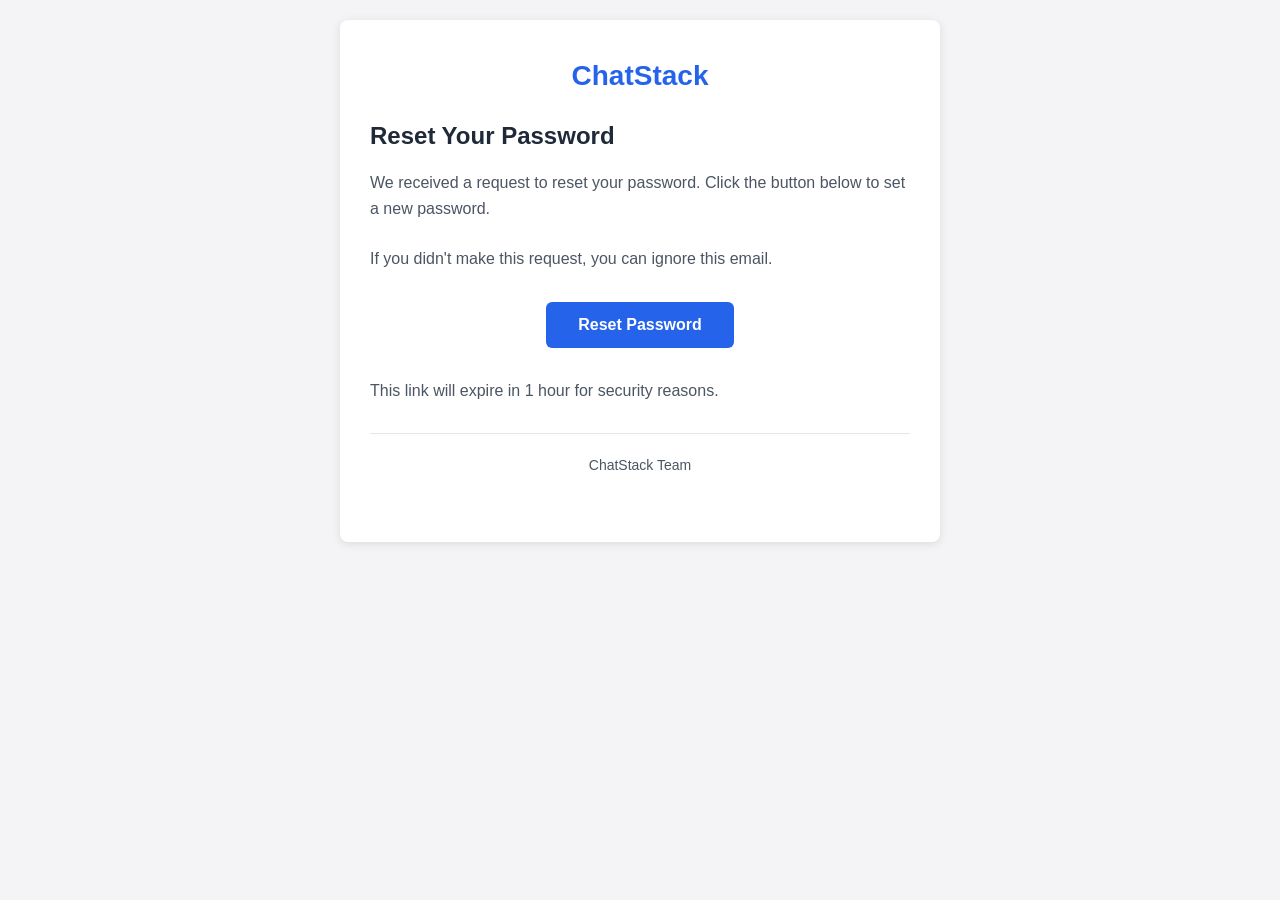
<file: src/templates/password_reset.html>
<!DOCTYPE html>
<html lang="en">
<head>
    <meta charset="UTF-8">
    <meta name="viewport" content="width=device-width, initial-scale=1.0">
    <title>Password Reset</title>
    <style>
        body {
            font-family: 'Arial', sans-serif;
            background-color: #f4f4f7;
            margin: 0;
            padding: 0;
        }
        .container {
            max-width: 600px;
            margin: 0 auto;
            padding: 20px;
        }
        .email-wrapper {
            background-color: #ffffff;
            border-radius: 8px;
            padding: 40px 30px;
            box-shadow: 0 2px 10px rgba(0,0,0,0.1);
        }
        .header {
            text-align: center;
            margin-bottom: 30px;
        }
        .logo {
            font-size: 28px;
            font-weight: bold;
            color: #2563eb;
            margin-bottom: 10px;
        }
        h1 {
            color: #1f2937;
            font-size: 24px;
            margin: 0 0 20px 0;
        }
        p {
            color: #4b5563;
            line-height: 1.6;
            margin: 0 0 25px 0;
        }
        .button-wrapper {
            text-align: center;
            margin: 30px 0;
        }
        .reset-button {
            display: inline-block;
            background-color: #2563eb;
            color: #ffffff !important;
            text-decoration: none;
            padding: 14px 32px;
            border-radius: 6px;
            font-weight: 600;
            font-size: 16px;
        }
        .reset-button:hover {
            background-color: #1d4ed8;
        }
        .footer {
            text-align: center;
            margin-top: 30px;
            padding-top: 20px;
            border-top: 1px solid #e5e7eb;
            color: #9ca3af;
            font-size: 14px;
        }
    </style>
</head>
<body>
    <div class="container">
        <div class="email-wrapper">
            <div class="header">
                <div class="logo">ChatStack</div>
            </div>
            <h1>Reset Your Password</h1>
            <p>We received a request to reset your password. Click the button below to set a new password.</p>
            <p>If you didn't make this request, you can ignore this email.</p>
            <div class="button-wrapper">
                <a href="{{ reset_link }}" class="reset-button">Reset Password</a>
            </div>
            <p>This link will expire in 1 hour for security reasons.</p>
            <div class="footer">
                <p>ChatStack Team</p>
            </div>
        </div>
    </div>
</body>
</html>
</file>
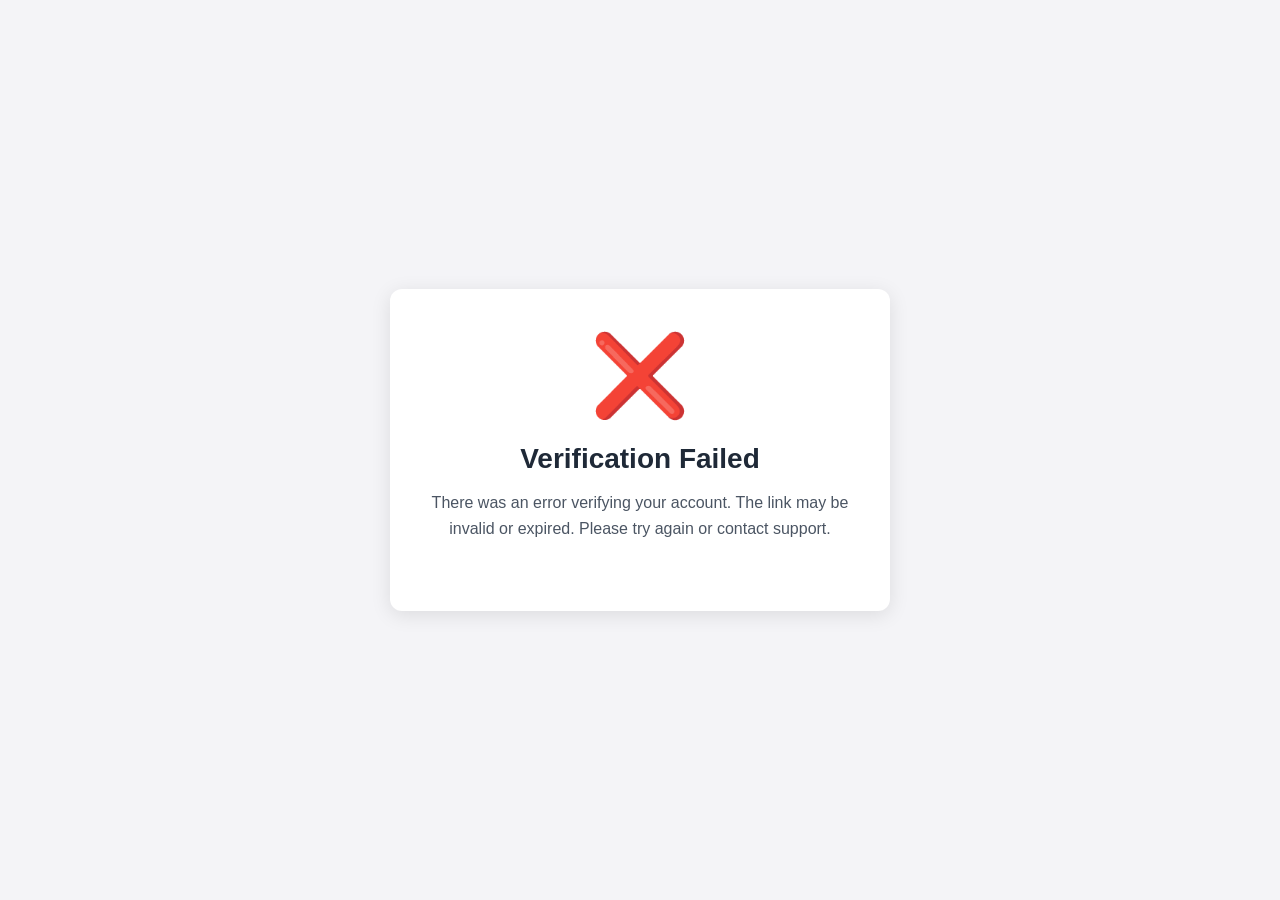
<file: src/templates/verification_error.html>
<!DOCTYPE html>
<html lang="en">
<head>
    <meta charset="UTF-8">
    <meta name="viewport" content="width=device-width, initial-scale=1.0">
    <title>Verification Error</title>
    <style>
        body {
            font-family: 'Arial', sans-serif;
            background-color: #f4f4f7;
            margin: 0;
            padding: 0;
            display: flex;
            justify-content: center;
            align-items: center;
            min-height: 100vh;
        }
        .container {
            max-width: 500px;
            width: 90%;
        }
        .card {
            background-color: #ffffff;
            border-radius: 12px;
            padding: 40px 30px;
            box-shadow: 0 4px 20px rgba(0,0,0,0.1);
            text-align: center;
        }
        .icon {
            font-size: 80px;
            margin-bottom: 20px;
        }
        h1 {
            color: #1f2937;
            font-size: 28px;
            margin: 0 0 15px 0;
        }
        p {
            color: #4b5563;
            line-height: 1.6;
            margin: 0 0 30px 0;
            font-size: 16px;
        }
        .button {
            display: inline-block;
            background-color: #ef4444;
            color: #ffffff !important;
            text-decoration: none;
            padding: 14px 32px;
            border-radius: 8px;
            font-weight: 600;
            font-size: 16px;
            transition: background-color 0.2s;
        }
        .button:hover {
            background-color: #dc2626;
        }
    </style>
</head>
<body>
    <div class="container">
        <div class="card">
            <div class="icon">❌</div>
            <h1>Verification Failed</h1>
            <p>There was an error verifying your account. The link may be invalid or expired. Please try again or contact support.</p>
        </div>
    </div>
</body>
</html>
</file>
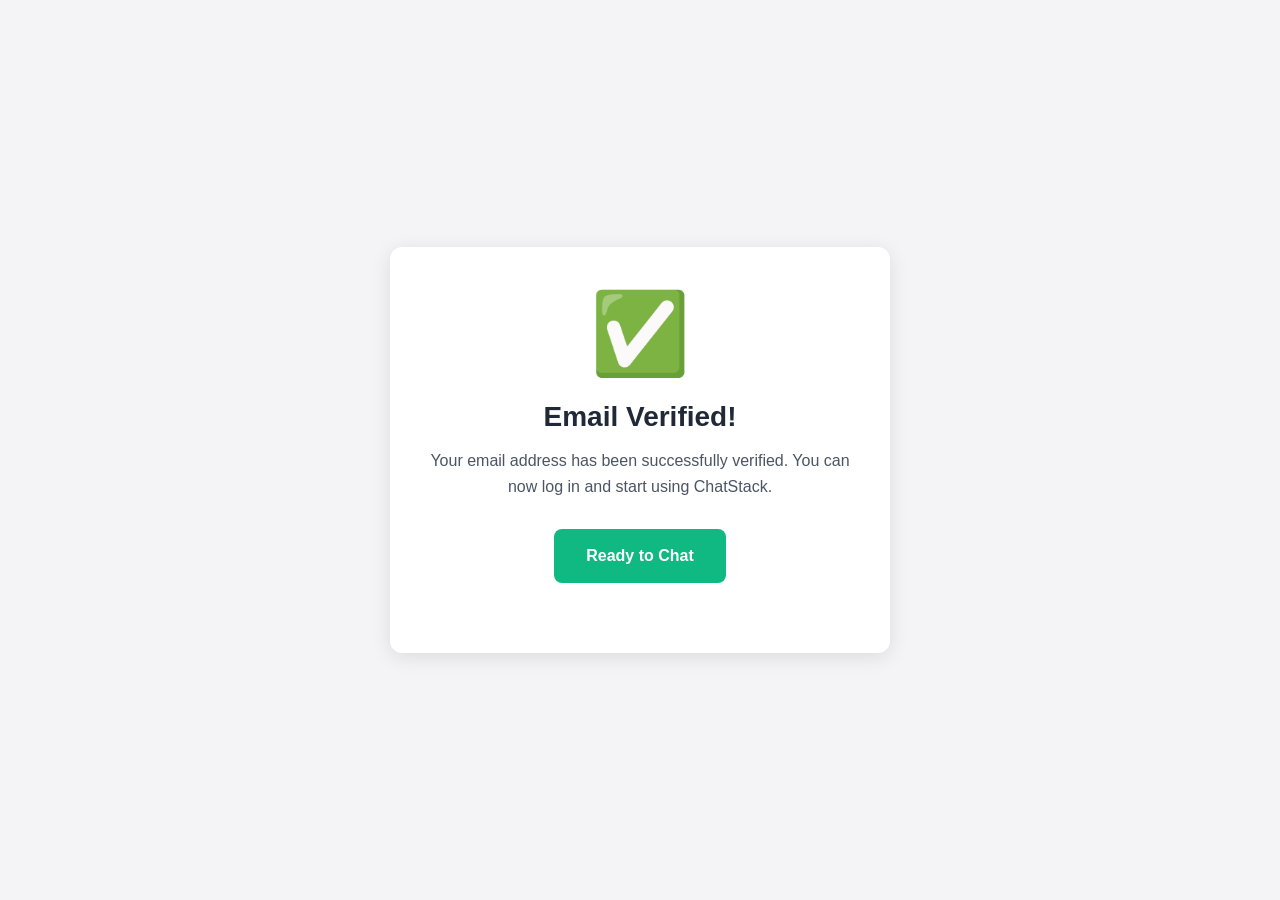
<file: src/templates/verification_success.html>
<!DOCTYPE html>
<html lang="en">
<head>
    <meta charset="UTF-8">
    <meta name="viewport" content="width=device-width, initial-scale=1.0">
    <title>Email Verified Successfully!</title>
    <style>
        body {
            font-family: 'Arial', sans-serif;
            background-color: #f4f4f7;
            margin: 0;
            padding: 0;
            display: flex;
            justify-content: center;
            align-items: center;
            min-height: 100vh;
        }
        .container {
            max-width: 500px;
            width: 90%;
        }
        .card {
            background-color: #ffffff;
            border-radius: 12px;
            padding: 40px 30px;
            box-shadow: 0 4px 20px rgba(0,0,0,0.1);
            text-align: center;
        }
        .icon {
            font-size: 80px;
            margin-bottom: 20px;
        }
        h1 {
            color: #1f2937;
            font-size: 28px;
            margin: 0 0 15px 0;
        }
        p {
            color: #4b5563;
            line-height: 1.6;
            margin: 0 0 30px 0;
            font-size: 16px;
        }
        .button {
            display: inline-block;
            background-color: #10b981;
            color: #ffffff !important;
            text-decoration: none;
            padding: 14px 32px;
            border-radius: 8px;
            font-weight: 600;
            font-size: 16px;
            transition: background-color 0.2s;
        }
        .button:hover {
            background-color: #059669;
        }
    </style>
</head>
<body>
    <div class="container">
        <div class="card">
            <div class="icon">✅</div>
            <h1>Email Verified!</h1>
            <p>Your email address has been successfully verified. You can now log in and start using ChatStack.</p>
            <p class="button" style="cursor: default; display: inline-block;">Ready to Chat</p>
        </div>
    </div>
</body>
</html>
</file>
